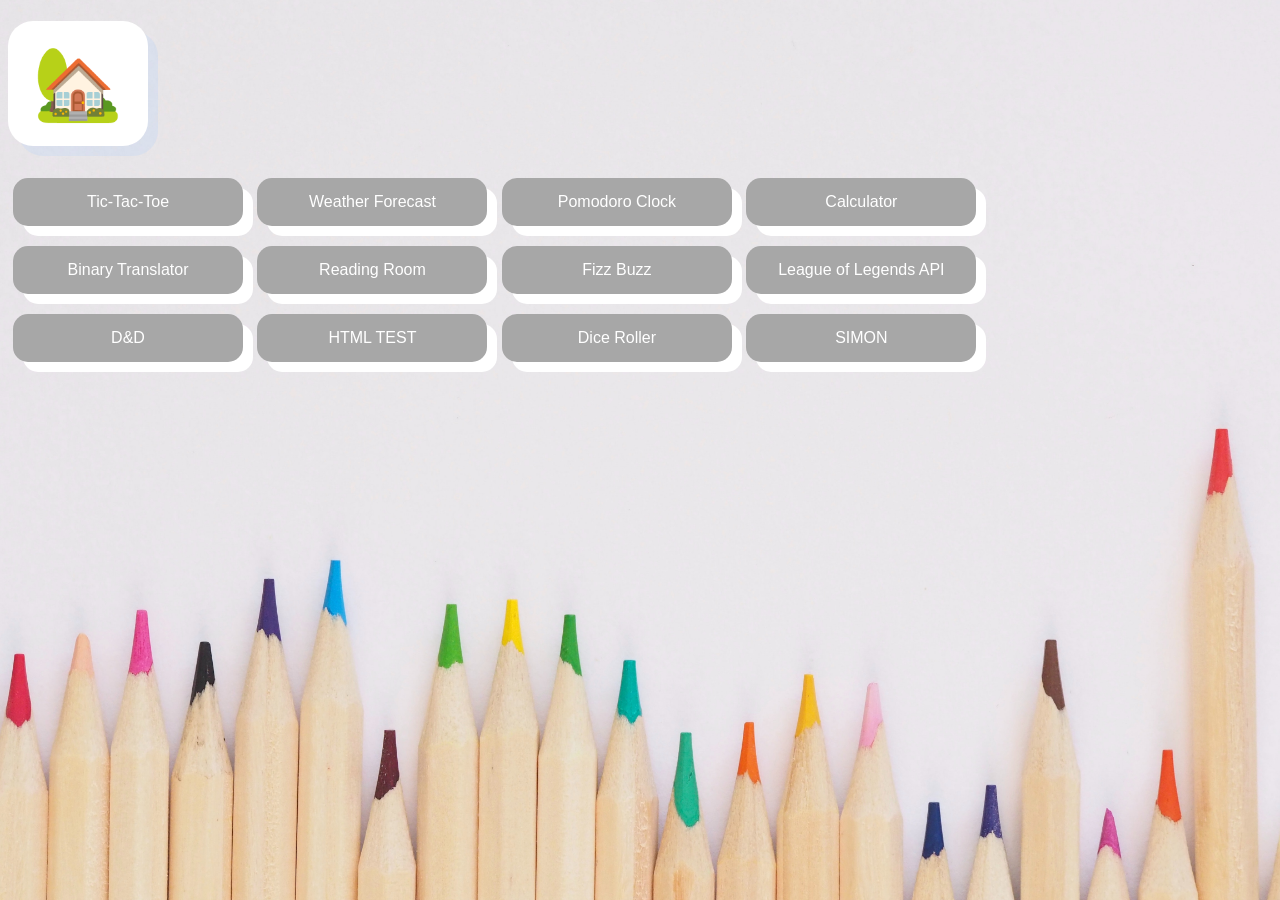
<file: projects/index.html>
<!DOCTYPE html>
<html lang="en" >

<head>
  <meta charset="UTF-8">
  <title>Main</title>
    <link rel="stylesheet" href="../css/background.css">
    <link rel="stylesheet" href="../css/style.css">
    <link rel="stylesheet" href="./indexstyle.css">
    

    <h1>
		<a id="headDiv" href="../">
               &#127969;
        </a> 
	</h1>
    
</head>

<body>
 	<div> 
		<a href="./tictactoe/" class=redLink>Tic-Tac-Toe</a> 
	
		<a href="./weather/" class=blueLink>Weather Forecast</a> 
	
		<a href="./pomodoro/" class=redLink>Pomodoro Clock</a> 
	
		<a href="./calculator/" class=blueLink>Calculator</a> 
	
		<a href="./binary/" class=redLink>Binary Translator</a> 
	
		<a href="./read/" class=blueLink> Reading Room </a> 

		<a href="./Fizzbuzz/" class=redLink> Fizz Buzz </a> 

		<a href="./League%20of%20Legends%20API/" class=blueLink> League of Legends API </a> 
	
		<a href="./dungeon/" class=redLink> D&amp;D </a> 

		<a href="./dungeon/sheet.html" class=blueLink> HTML TEST</a> 
        
        <a href="./dice/" class=redLink> Dice Roller </a>
        
        <a href="./simon/index.html" class=blueLink> SIMON</a> 
</div>
    
</body>

</html>
</file>
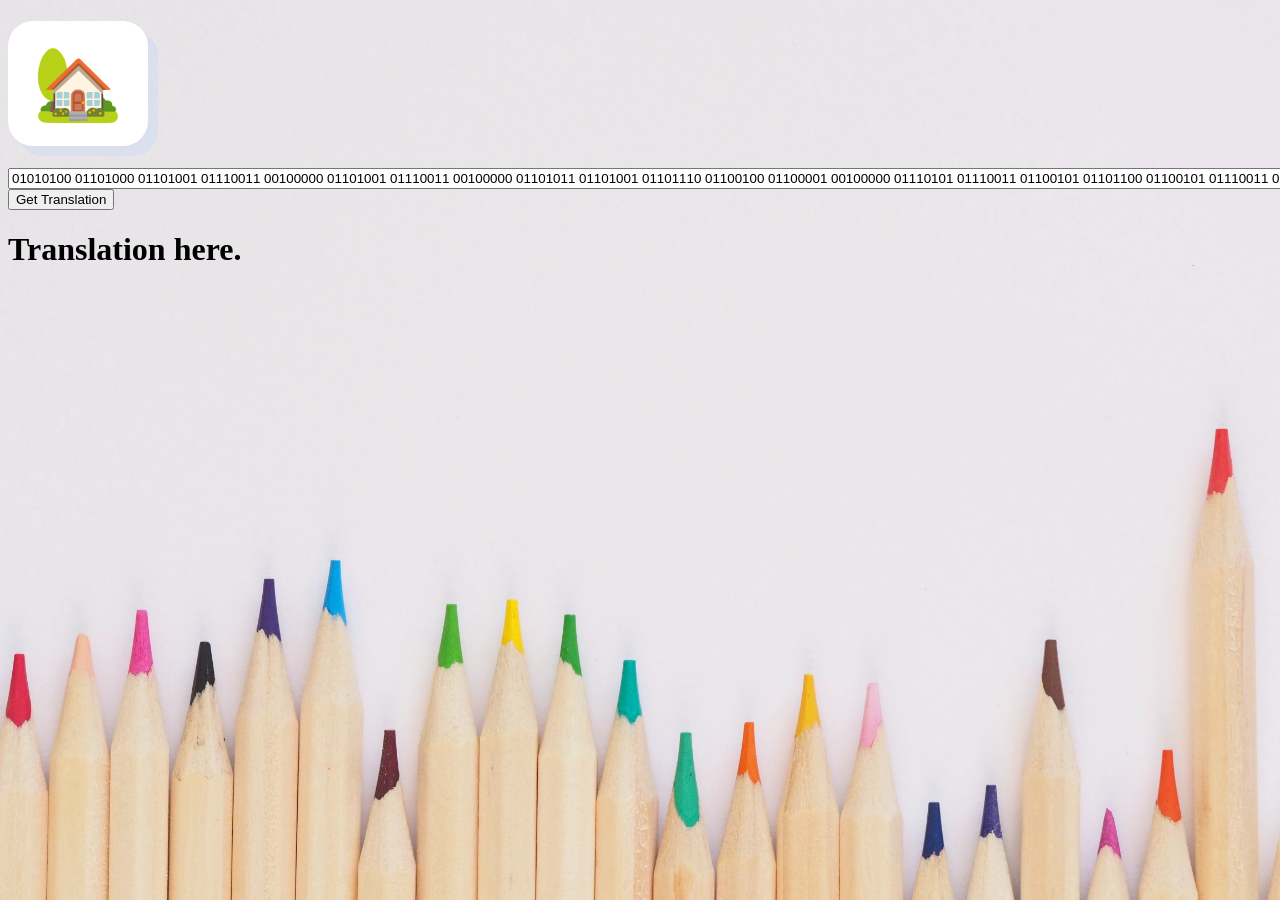
<file: projects/binary/index.html>
<!DOCTYPE html>
<html lang="en" >

<head>
  <meta charset="UTF-8">
  <title>Binary to Word</title>
  
  
  
      <link rel="stylesheet" href="css/style.css">
    <link rel="stylesheet" href="/css/background.css">

   <h1>
		<a id="headDiv" href="../">
               &#127969; 
        </a> 
	</h1>
  
  
</head>

<body>

  <input id=myInput placeholder="01010100 01101000 01101001 01110011 00100000 01101001 01110011 00100000 01101011 01101001 01101110 01100100 01100001 00100000 01110101 01110011 01100101 01101100 01100101 01110011 01110011 00100000 01110111 01101001 01110100 01101000 01101111 01110101 01110100 00100000 01100111 01101111 01101001 01101110 01100111 00100000 01110100 01101000 01100101 00100000 01101111 01110100 01101000 01100101 01110010 00100000 01100100 01101001 01110010 01100101 01100011 01110100 01101001 01101111 01101110 00101110" value="01010100 01101000 01101001 01110011 00100000 01101001 01110011 00100000 01101011 01101001 01101110 01100100 01100001 00100000 01110101 01110011 01100101 01101100 01100101 01110011 01110011 00100000 01110111 01101001 01110100 01101000 01101111 01110101 01110100 00100000 01100111 01101111 01101001 01101110 01100111 00100000 01110100 01101000 01100101 00100000 01101111 01110100 01101000 01100101 01110010 00100000 01100100 01101001 01110010 01100101 01100011 01110100 01101001 01101111 01101110 00101110">
    
<button onclick="gotClicked()">Get Translation</button>
<h1 id=myOutput>Translation here.</h1>
<p id=myBinary><p>
<p id=myCode><p>
<p id=myLetter><p>
  
  

    <script  src="js/index.js"></script>




</body>

</html>
</file>
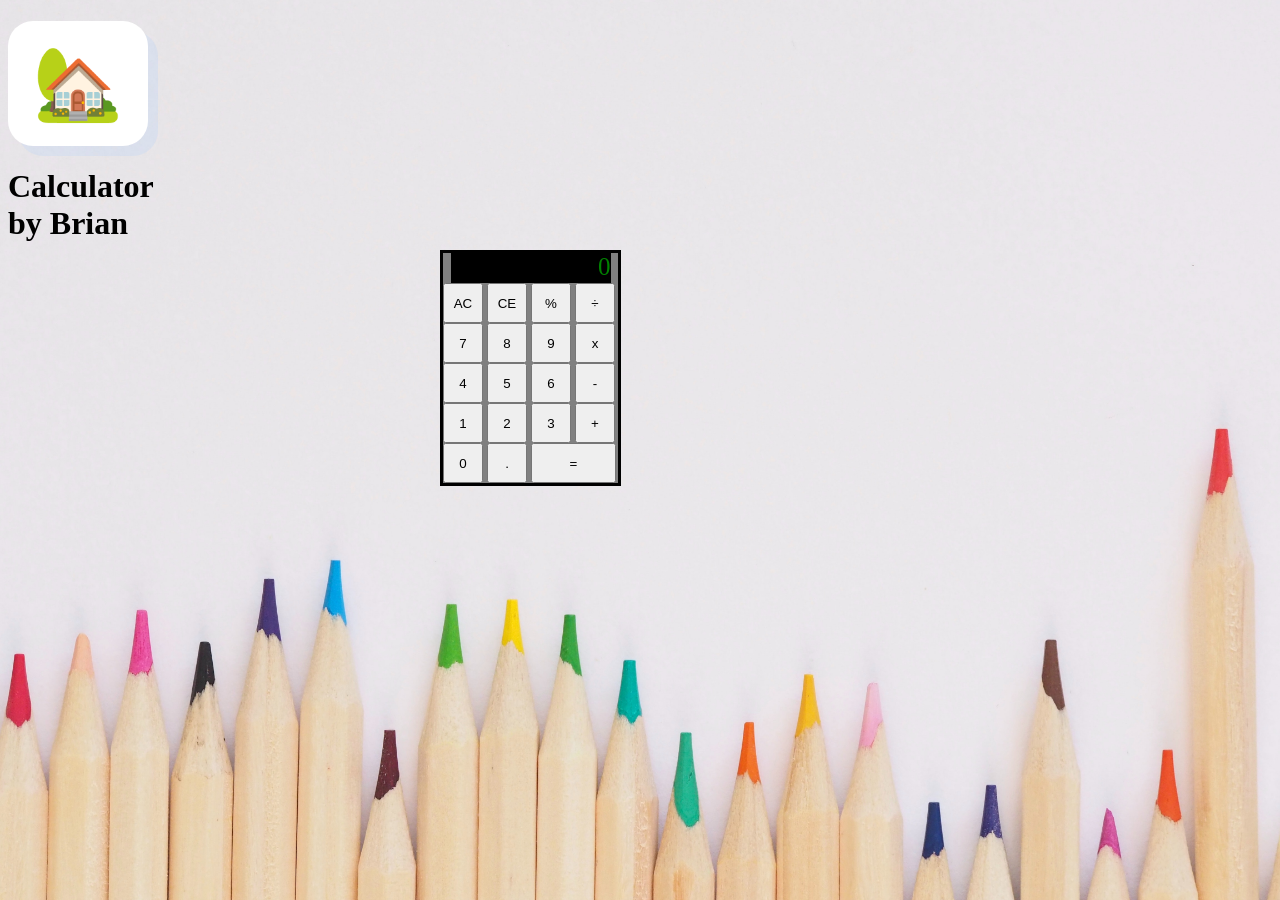
<file: projects/calculator/index.html>
<!DOCTYPE html>
<html lang="en" >

<head>
  <meta charset="UTF-8">
  <title>FCC Calculator</title>
  
  
  
      <link rel="stylesheet" href="css/style.css">
    <link rel="stylesheet" href="/css/background.css">
    
<h1>
		<a id="headDiv" href="../">
               &#127969; 
        </a> 
	</h1>
    
</head>

<body>

  <h1> Calculator <br> by Brian </h1>

<div id=outerBorder>

  <div>
  <p id=textBar class=textField align=right>0</p>
</div>

<div class=btnField> 
  <button class=myButton id=btn1 onclick="btn1Click()">AC</button>
  <button class=myButton id=btn2 onclick="btn2Click()">CE</button>
  <button class=myButton id=btn3 onclick="btn3Click()">%</button>
  <button class=myButton id=btn4 onclick="btn4Click()">÷</button>
</div>
<div class=btnField>
  <button class=myButton id=btn5 onclick="btn5Click()">7</button>
  <button class=myButton id=btn6 onclick="btn6Click()">8</button>
  <button class=myButton id=btn7 onclick="btn7Click()">9</button>
  <button class=myButton id=btn8 onclick="btn8Click()">x</button>
</div>
<div>
  <button class=myButton id=btn9 onclick="btn9Click()">4</button>
  <button class=myButton id=btn10 onclick="btn10Click()">5</button>
  <button class=myButton id=btn11 onclick="btn11Click()">6</button>
  <button class=myButton id=btn12 onclick="btn12Click()">-</button>
</div>
<div>
  <button class=myButton id=btn13 onclick="btn13Click()">1</button>
  <button class=myButton id=btn14 onclick="btn14Click()">2</button>
  <button class=myButton id=btn15 onclick="btn15Click()">3</button>
  <button class=myButton id=btn16 onclick="btn16Click()">+</button>
</div>
<div>
  <button class=myButton id=btn17 onclick="btn17Click()">0</button>
  <button class=myButton id=btn18 onclick="btn18Click()">.</button>
  <button class=myBigButton id=btn19 onclick="btn19Click()">=</button>
</div>
</div>
  
  

    <script  src="js/index.js"></script>




</body>

</html>
</file>
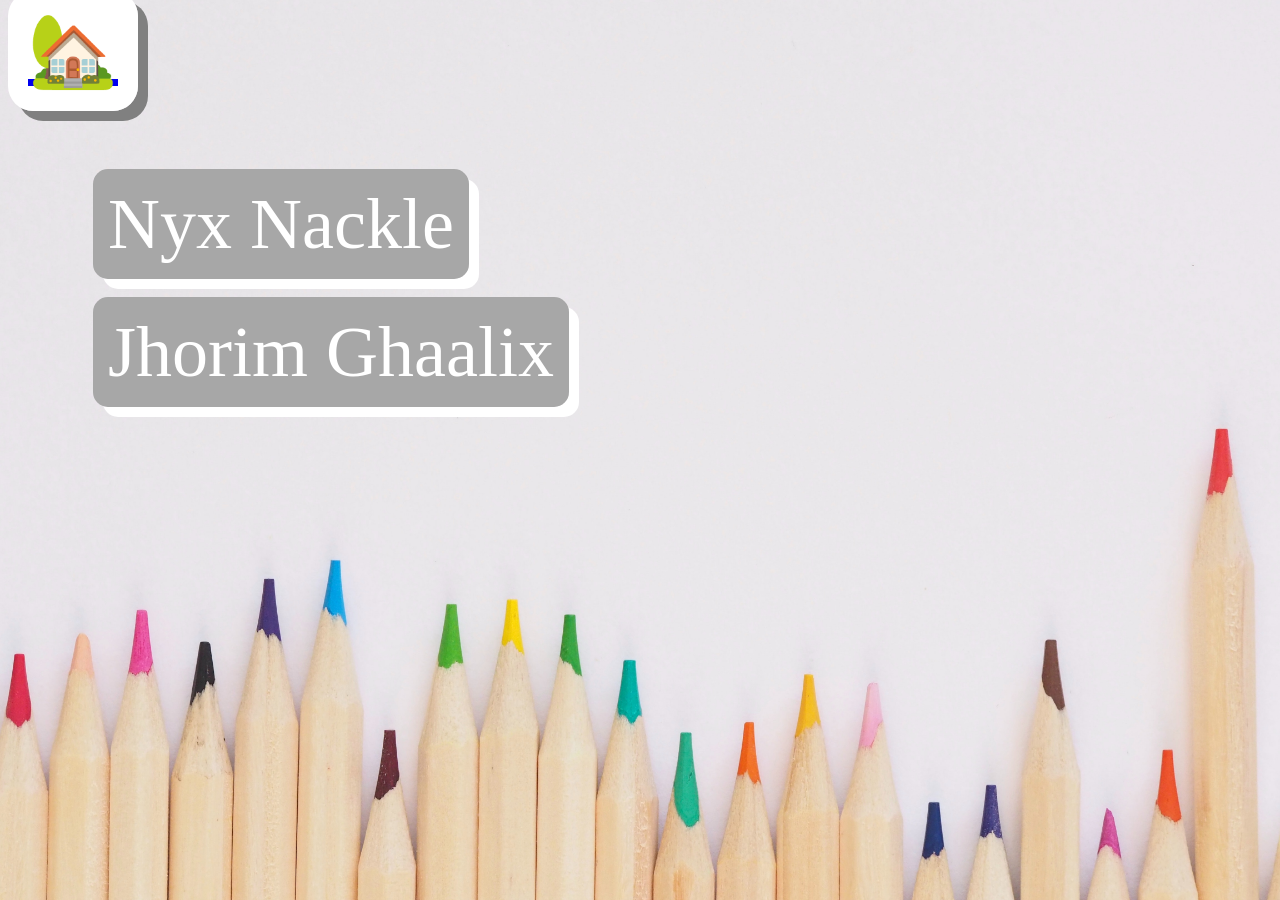
<file: projects/dungeon/index.html>
<!DOCTYPE html>
<html lang="en" >
   
    
<head>
  <meta charset="UTF-8">
    <link rel="stylesheet" href="./css/index.css">
    
  
    
  <title>Main</title>
    	
		<a id="headDiv" href="../index.html">
               &#127969; 
        </a> 
	
	

    </head>

<body>
    
    <div style="margin-top:90px;">
        
        <!-- Character Builder not Yet Implemented
        <ol>
	<a href="./sheet.html" class=blueLink style=display:none>        
            Character Sheet       
        </a>
    </ol>
        -->
        
     <ol>
	<a href="./nyx.html" class=blueLink>        
            Nyx Nackle       
        </a>
    </ol>
    
    <ol>
	<a href="./jhorim.html" class='redLink'>
         Jhorim Ghaalix
        </a> 
    </ol>
   </div>
    
   
</body>

   


</html>
</file>
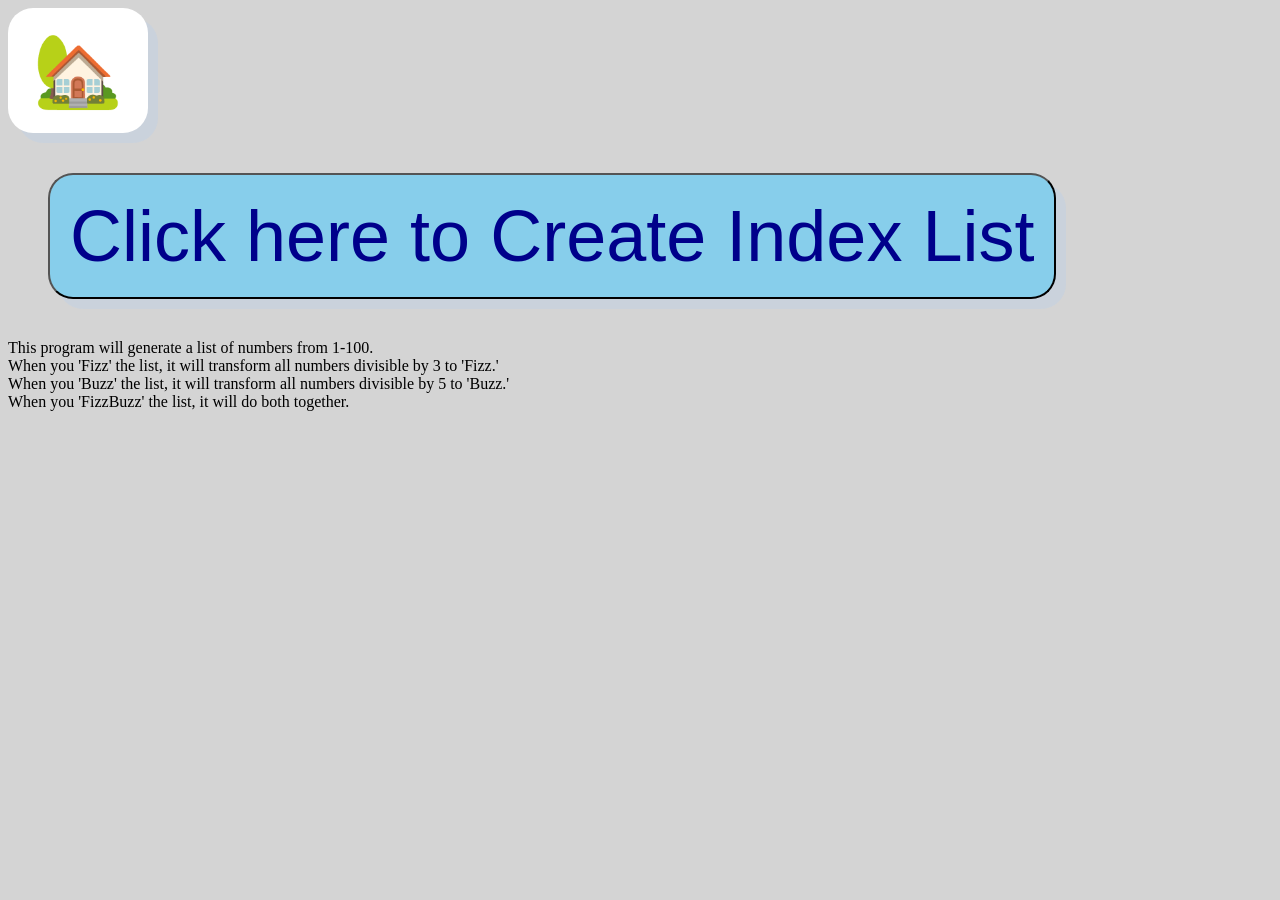
<file: projects/Fizzbuzz/index.html>
<!DOCTYPE html>
<html lang="en" >

<head>
  <meta charset="utf-8">
  <meta http-equiv="x-ua-compatible" content="ie=edge">
  <title>Fizz Buzz</title>
  <meta name="description" content="">
  <meta name="viewport" content="width=device-width, initial-scale=1, shrink-to-fit=no">
  <link rel="manifest" href="site.webmanifest">
  <link rel="apple-touch-icon" href="icon.png">
  <!-- Place favicon.ico in the root directory -->

  <link rel="stylesheet" href="./css/styles.css">
 
  <script src="./js/fizzbuzz.js"></script>
    
</head>
  <!-- Back Button -->
    
<a id="headDiv" href="../">
               &#127969; 
        </a>  
<body>
 
    <!-- This is the button to start the program-->
    <button onclick='getIndex();' class=myButtons id=indexButton>Click here to Create Index List</button>
    <!-- Button to Fizz-->
    <button onclick='getFizz();' class=myButtons id=fizzButton style='display:none;'>Click here to Fizz</button>
     <!-- Button to Buzz-->
    <button onclick='getBuzz();' class=myButtons id=buzzButton style='display:none;' >Click here to Buzz</button>
      <!-- Button to FizzBuzz-->
    <button onclick='getFizzBuzz();' class=myButtons id=fizzBuzzButton style='display:none;' >Click to FIZZBUZZ!</button>
       <!-- Button to Return to Start-->
    <button onclick='reset();' class=myButtons id=resetButton style='display:none;' >Click to Reset!</button>
     <!-- Button to Display Code-->
    <button onclick='showCode();' class=myButtons id=showCodeButton style='display:none;' >Click to Show Code!</button>
    
    
    <!-- This div will show the printout-->
    <div id=printOut>
    This program will generate a list of numbers from 1-100.<br>
    When you 'Fizz' the list, it will transform all numbers divisible by 3 to 'Fizz.'<br>
    When you 'Buzz' the list, it will transform all numbers divisible by 5 to 'Buzz.'<br>
    When you 'FizzBuzz' the list, it will do both together.
    </div>
    
    <iframe id=myCode width=1600 height=1080 src="js/fizzbuzz.js"></iframe>
    
</body>

</html>
</file>
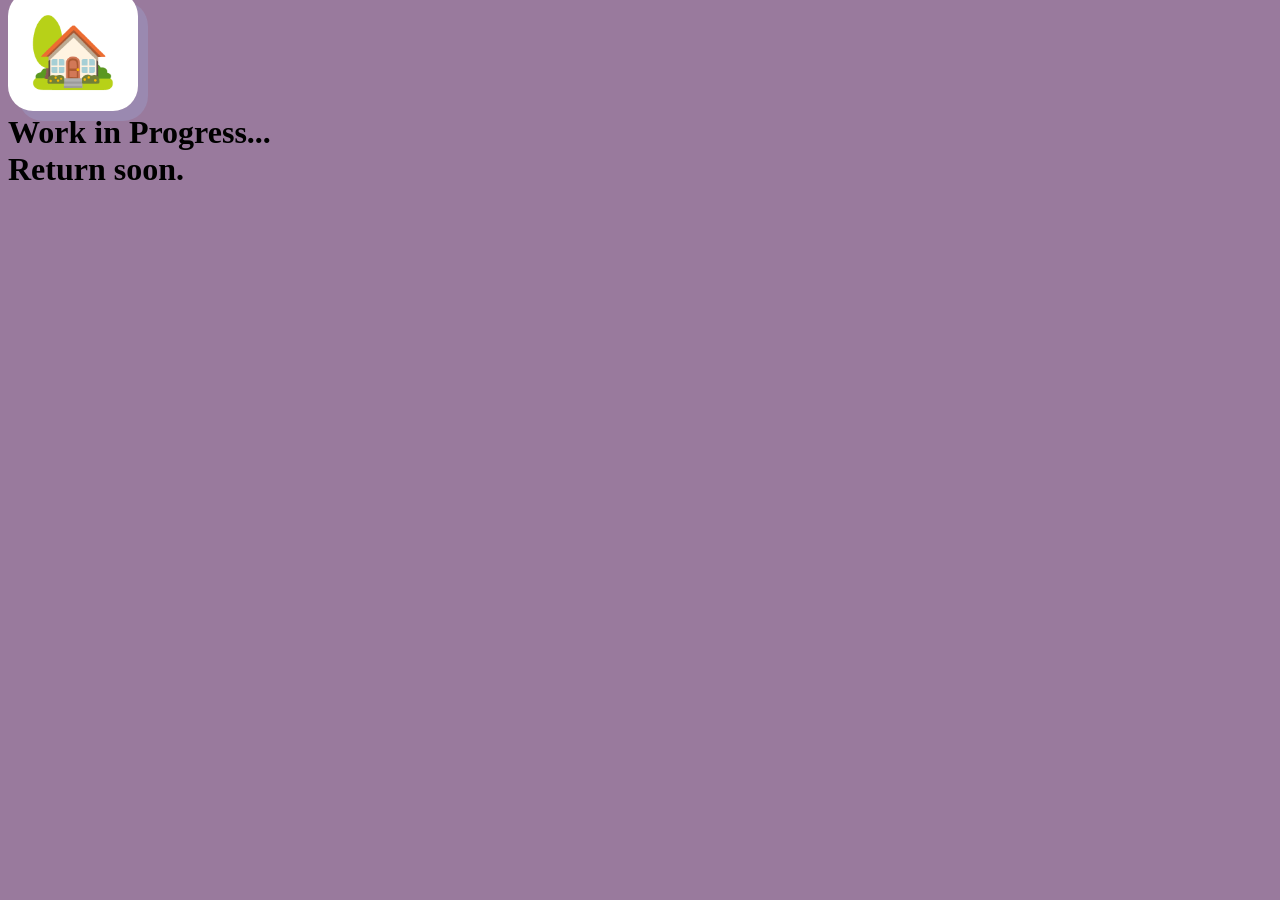
<file: projects/League of Legends API/index.html>
<!DOCTYPE html>
<html lang="en" >

<head>
  <meta charset="utf-8">
  <meta http-equiv="x-ua-compatible" content="ie=edge">
  <title>Legends</title>
  <meta name="description" content="">
  <meta name="viewport" content="width=device-width, initial-scale=1, shrink-to-fit=no">
  <link rel="manifest" href="site.webmanifest">
  <link rel="apple-touch-icon" href="icon.png">
  <!-- Place favicon.ico in the root directory -->

  <link rel="stylesheet" href="./css/styles.css">
 
  <script src="./js/summoner.js"></script>
    
</head>
  <!-- Back Button -->
    
<a id="headDiv" href="../">
               &#127969; 
        </a>  
<body>
 
 <h1> Work in Progress... <br> Return soon.</h1>
    
</body>

</html>
</file>
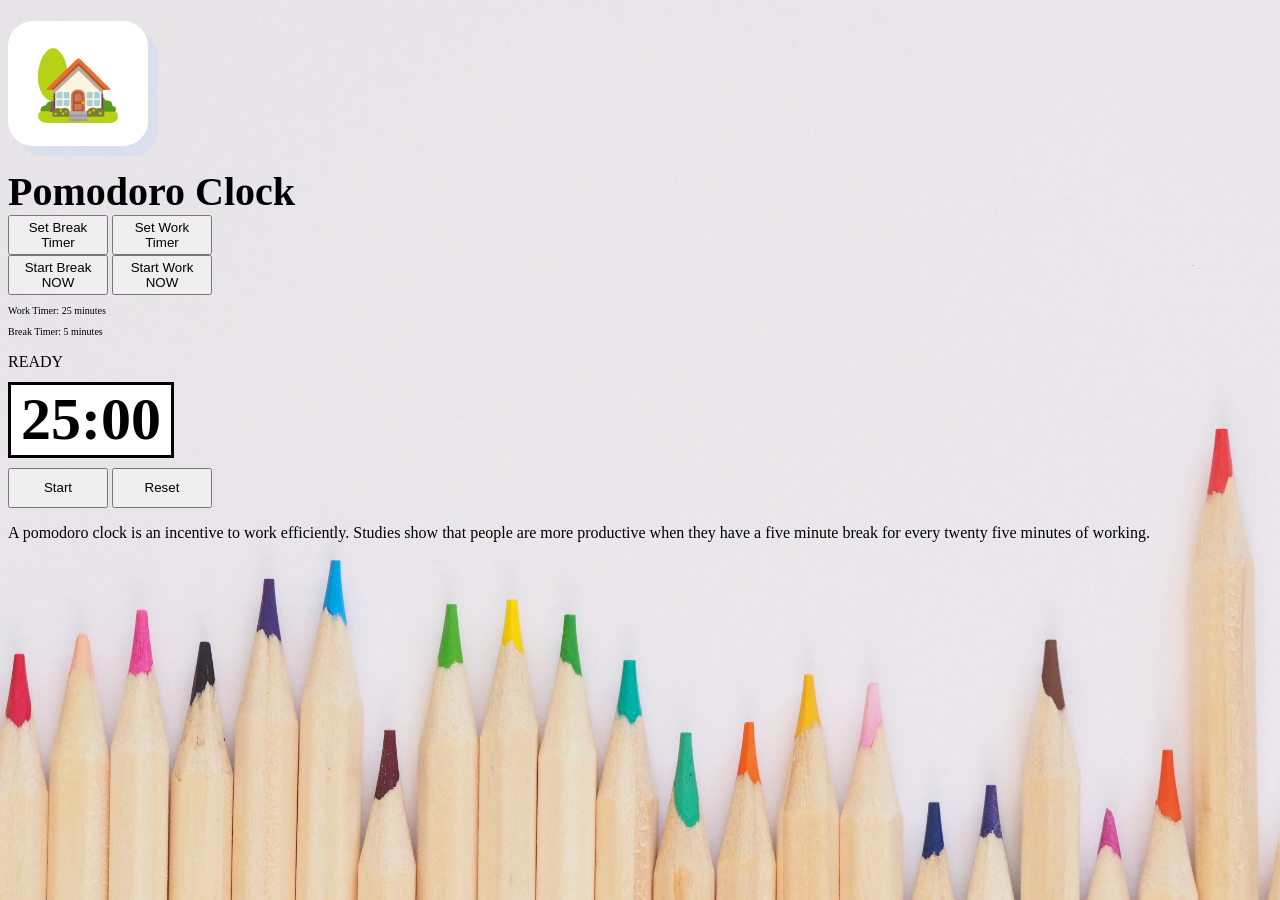
<file: projects/pomodoro/index.html>
<!DOCTYPE html>
<html lang="en" >

<head>
  <meta charset="UTF-8">
  <title>Pomodoro Clock - FCC</title>
      <link rel="stylesheet" href="css/style.css">
    <link rel="stylesheet" href="/css/background.css">
    
	<h1>
		<a id="headDiv" href="../">
               &#127969; 
        </a> 
	</h1>
    
</head>

<body>
  <h1 id=myTitle> Pomodoro Clock</h1>
<div>
  
  
  <button class=btn id=btn3 onclick="btn3Click()">Set Break Timer</button>
    
  
  
  
<button class=btn id=btn4 onclick="btn4Click()">Set Work Timer</button>
</div>
<div>
<button class=btn id=btn5 onclick="btn5Click()">Start Break NOW</button>
<button class=btn id=btn6 onclick="btn6Click()">Start Work NOW</button>
</div>
<p id=workClock>Work Timer: 25 minutes</p>
<p id=breakClock>Break Timer: 5 minutes</p>
<p id=whatTime>READY<p>
<h1 id=myTimer>25:00</h1>

<div>
<button class=btn id=btn1 onclick="btn1Click()">Start</button>
<button class=btn id=btn2 onclick="btn2Click()">Reset</button>
</div>
  <p> A pomodoro clock is an incentive to work efficiently. Studies show that people
  are more productive when they have a five minute break for every twenty five minutes of working.
  </p>
  

    <script  src="js/index.js"></script>




</body>

</html>
</file>
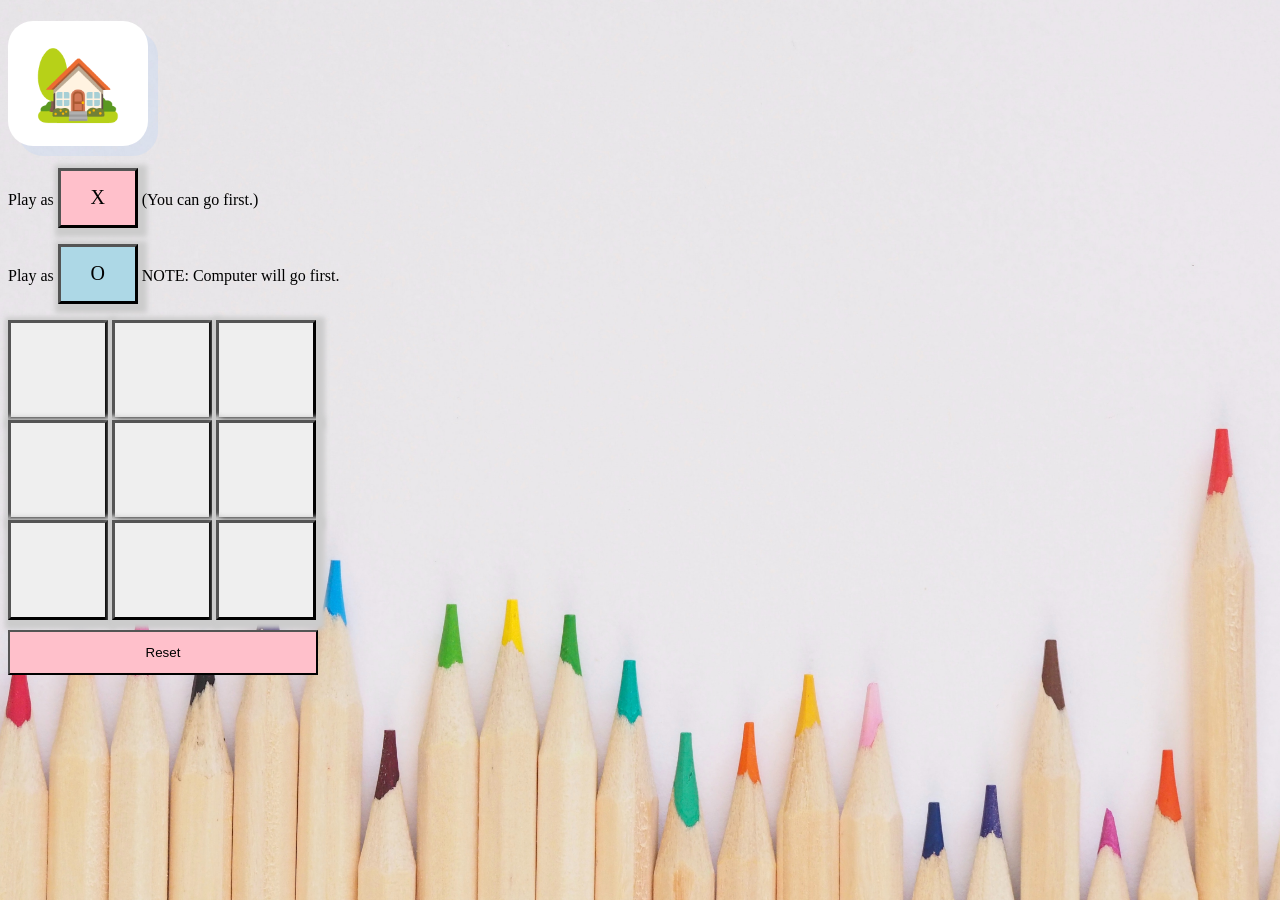
<file: projects/tictactoe/index.html>
<!DOCTYPE html>
<html lang="en" >

<head>
  <meta charset="UTF-8">
  <title>Tic-Tac-Toe</title>
  
  
  
      <link rel="stylesheet" href="css/style.css">
    <link rel="stylesheet" href="/css/background.css">
	
    <h1>
		<a id="headDiv" href="../">
               &#127969; 
        </a> 
	</h1>
  
</head>

<body>

  <div id=gameHeader>
<p>Play as <button id=btnX class=btnX onclick="btnXClick()">X</button> (You can go first.)</p>
<p>Play as <button id=btnO class=btnO onclick="btnOClick()">O</button> NOTE: Computer will go first.</p>
</div>
<div class=scoreCount id=scoreBoard>
  <h> <b><u>Scoreboard</u></b></h>
  <p>Player: 0</p>
  <p id=computerWin>Computer: 0</p>
  <p id=tieGame>Tie: 0</p>
</div>
<div id=gameBoard>
    <button id=board0 class=btn onclick="tlClick()"></button>
    <button id=board1 class=btn onclick="tmClick()"></button>
    <button id=board2 class=btn onclick="trClick()"></button> 
  <br>
    <button id=board3 class=btn onclick="mlClick()"></button>
    <button id=board4 class=btn onclick="mmClick()"></button>
    <button id=board5 class=btn onclick="mrClick()"></button> 
  <br>
    <button id=board6 class=btn onclick="blClick()"></button>
    <button id=board7 class=btn onclick="bmClick()"></button>
    <button id=board8 class=btn onclick="brClick()"></button>
  </div>

<button id=reset onclick="resetClick()">Reset</button>
<p id=bestMoveLabel></p>
<p id=turnCounter>Turn 0</p>

<button id=debug onclick="debugBoard()">Debug</button>
  
  

    <script  src="js/index.js"></script>




</body>
</file>
<file: css/background.css>
body {
    background-image: url(../img/pencil.jpg);
    background-repeat:no-repeat;
    background-attachment:fixed;
    overflow:hidden;
    background-size:cover;
    background-color:#dedede;
    min-height: 100%;
}

#headDiv {
    display: block;
    width: 100px;
    font-family:serif;
	font-size: 72px;
	padding: 20px;
	background-color: white;
    border-radius: 25px;   
    text-align: center;
    box-shadow: 10px 10px rgba(159, 200, 255, 0.19);
    }

#headDiv:link {
    text-decoration: none;
                
}
#headDiv:visited {
    text-decoration: none;
                
}
#headDiv:hover {
    text-decoration: underline;
    color:skyblue;
    box-shadow: 10px 10px skyblue;
}
</file>
<file: css/style.css>
#brianProfile{
    max-height: 500px;
    height: 40vmin;
    margin: 20px;
    border-style: solid;
    border-width: thick;
    border-radius: 15px;
    display: inline-block;
    
}

body{
    font-family: 'Open Sans', sans-serif;

}
        .listedItems:link {
                text-decoration: none;
            color:white;
}


        .listedItems:visited {
                text-decoration: none;
            color:white;
}
         .listedItems:hover {
                text-decoration: underline;
             color:skyblue;
}

        .listedItems:active {
                text-decoration: underline;
              color:skyblue;
}

.listedItems {
    display: inline-block;
    text-align: center;
    background-color: #a7a7a7;
    padding: 15px;
    border-radius:15px;
    width: 500px;
    font-size: 72px;
    box-shadow: 10px 10px; 
    color:white;
    
}
        #projectHome:link {
                text-decoration: none;
            color:white;
}


        #projectHome:visited {
                text-decoration: none;
            color:white;
}
         #projectHome:hover {
                text-decoration: underline;
             color:yellow;
}

        #projectHome:active {
                text-decoration: underline;
              color:skyblue;
}

#projectHome {
    display: inline-block;
    text-align: center;
    background-color: #a7a7a7;
    padding: 15px;
    border-radius:15px;
    width: 45vw;
    min-width: 265px;
    font-size: 72px;
    box-shadow: 10px 10px; 
    color:white;
    
}
</file>
<file: projects/indexstyle.css>
div {
    display: block;
    width: 95vw;
}

.blueLink, .redLink {
    display: inline-block;
    width: 200px;
    text-align: center;
    margin: 10px 5px 10px 5px;
    background-color: #a7a7a7;
    padding: 15px;
    border-radius:15px;
    font-size: 16px;
    box-shadow: 10px 10px; 
    
}


        .redLink,.blueLink,#headDiv:link {
                text-decoration: none;
                color:white;
}

        .redLink,.blueLink,#headDiv:visited {
                text-decoration: none;
                color:white;
}

          .redLink:hover {
                text-decoration: underline;
                color:#ffb717;
}

          .redLink:active {
                text-decoration: underline;
                color:#ffb717;
}

          .blueLink:hover {
                text-decoration: underline;
                color:skyblue;
}

          .blueLink:active {
                text-decoration: underline;
                color:skyblue;
}
</file>
<file: projects/binary/css/style.css>
#myInput{
  width:1400px;
}
</file>
<file: projects/calculator/css/style.css>
body {
  background-color: #ddeaff;
}

.textField {
  background-color: black;
  color: green;
  width: 160px;
  height: 30px;
  margin: auto;
  font-size: 25px;
}

#outerBorder {
  width: 200px;
  border-style: solid;
  background-color: grey;
  position: absolute;
    height: 230px;
    width: 175px;
    margin: -200px 0 0 -200px;
    top: 50%;
    left: 50%;
}

.myButton {
  width: 40px;
  height: 40px;
}
.myBigButton {
  width: 85px;
  height: 40px;
}
</file>
<file: projects/dungeon/css/index.css>
body {
    background-image: url(/img/pencil.jpg);
    background-repeat:no-repeat;
    background-attachment:fixed;
    overflow:scroll;
    background-size: cover;
    background-color:#dedede;
}

#headDiv {   
    font-family:serif;
	font-size: 72px;
	padding: 20px;
	background-color: white;
    border-radius: 25px;   
    text-align: center;
    box-shadow: 10px 10px grey;
    
}
    
ol {
  margin: 45px;  
    
              
         }

.blueLink {
            background-color: #a7a7a7;
             padding: 15px;
             border-radius:15px;
             width: 500px;
             font-size: 72px;
             box-shadow: 10px 10px; 
    
}
.redLink {
            background-color: #a7a7a7;
             padding: 15px;
             border-radius:15px;
             width: 500px;
             font-size: 72px;
             box-shadow: 10px 10px; 
    
}
    
}

        .redLink,.blueLink,#headDiv:link {
                text-decoration: none;
                color:white;
}

        .redLink,.blueLink,#headDiv:visited {
                text-decoration: none;
                color:white;
}

          .redLink:hover {
                text-decoration: underline;
                color:#ffb717;
}

          .redLink:active {
                text-decoration: underline;
                color:#ffb717;
}

          .blueLink:hover {
                text-decoration: underline;
                color:skyblue;
}

          .blueLink:active {
                text-decoration: underline;
                color:skyblue;
}

#headDiv:hover {
    text-decoration: underline;
    color:#898a8b;
    box-shadow: 10px 10px #898a8b;
    background-color: aliceblue;
}
</file>
<file: projects/Fizzbuzz/css/styles.css>
body {
    background-color: #d4d4d4
}

#headDiv {
    display: block;
    width: 100px;
    font-family:serif;
	font-size: 72px;
	padding: 20px;
	background-color: white;
    border-radius: 25px;   
    text-align: center;
    box-shadow: 10px 10px rgba(159, 200, 255, 0.19);
    }
#headDiv:link {
    text-decoration: none;
                
}
#headDiv:visited {
    text-decoration: none;
                
}
#headDiv:hover {
    text-decoration: underline;
    color:skyblue;
    box-shadow: 10px 10px skyblue;
}

.myButtons {
    display: block;
    margin: 40px;
    font-family:sans-serif;
	font-size: 72px;
	padding: 20px;
	background-color: skyblue;
    border-radius: 25px;   
    text-align: center;
    box-shadow: 10px 10px rgba(159, 200, 255, 0.19);
    color:darkblue;
    }
}

#printOut {
    display: block;
    margin-top: 40px;
    font-family:sans-serif;   
}
p {
    width: 150px;
    display: block;
    font-family:sans-serif;
	font-size: 18px;
    background-color: black;
    color:#00d300;
    padding:7px;
    text-align: center;
}

#myCode {
    display:none;
}
</file>
<file: projects/League of Legends API/css/styles.css>
body {
    background-color: #997a9d
}

#headDiv {   
    font-family:serif;
	font-size: 72px;
	padding: 20px;
	background-color: white;
    border-radius: 25px;   
    text-align: center;
    box-shadow: 10px 10px rgba(159, 200, 255, 0.19);
    }
#headDiv:link {
    text-decoration: none;
                
}
#headDiv:visited {
    text-decoration: none;
                
}
#headDiv:hover {
    text-decoration: underline;
    color:skyblue;
    box-shadow: 10px 10px skyblue;
}
</file>
<file: projects/pomodoro/css/style.css>
body {
  background-color: lightblue;
}

#myTitle {
  font-size: 40px;
  margin: 0px 0px 0px 0px;
}

#myTimer {
  font-size: 60px;
  margin: -5px 0px 10px 0px;
  padding: 0px 10px 10px 10px;
  width: 140px;
  height: 60px;
  border-style: solid;
  background-color: white;
}

#workClock {
  font-size: 10px;
}

#breakClock {
  font-size: 10px;
}

.btn {
  width: 100px;
  height: 40px;
}
</file>
<file: projects/tictactoe/css/style.css>
.btn {
  width: 100px;
  height: 100px;
  margin: 0px, 0px, 0px, 0px;
  border-width: 3px;
  box-shadow: 3px 3px 5px 6px #ccc;
  font-family: "Comic Sans MS", "Comic Sans", cursive;
  font-style: bold;
  font-size: 20px;
  white-space: pre;
}
.btnX {
  width: 100px;
  height: 100px;
  margin: 0px, 0px, 0px, 0px;
  border-width: 3px;
  box-shadow: 3px 3px 5px 6px #ccc;
  font-family: "Comic Sans MS", "Comic Sans", cursive;
  font-style: bold;
  font-size: 20px;
  white-space: pre;
  background-color:pink;
}
.btnO {
  width: 100px;
  height: 100px;
  margin: 0px, 0px, 0px, 0px;
  border-width: 3px;
  box-shadow: 3px 3px 5px 6px #ccc;
  font-family: "Comic Sans MS", "Comic Sans", cursive;
  font-style: bold;
  font-size: 20px;
  white-space: pre;
  background-color:lightblue;
}

#reset {
  margin-top: 10px;
  height: 45px;
  width: 310px;
  background-color: pink;
  font-family: "Trebuchet MS", Helvetica, sans-serif
  }
#btnO {
  height: 60px;
  width: 80px;
  background-color: lightblue;
}
#btnX {
  height: 60px;
  width: 80px;
  background-color: pink;
}
#turnCounter {
  visibility: hidden;
}
#debug {
  visibility: hidden;
}
#bestMoveLabel {
  visibility: hidden;
}

.hideIt {
visibility: hidden;
}
.scoreCount {
display: none;
}
</file>
